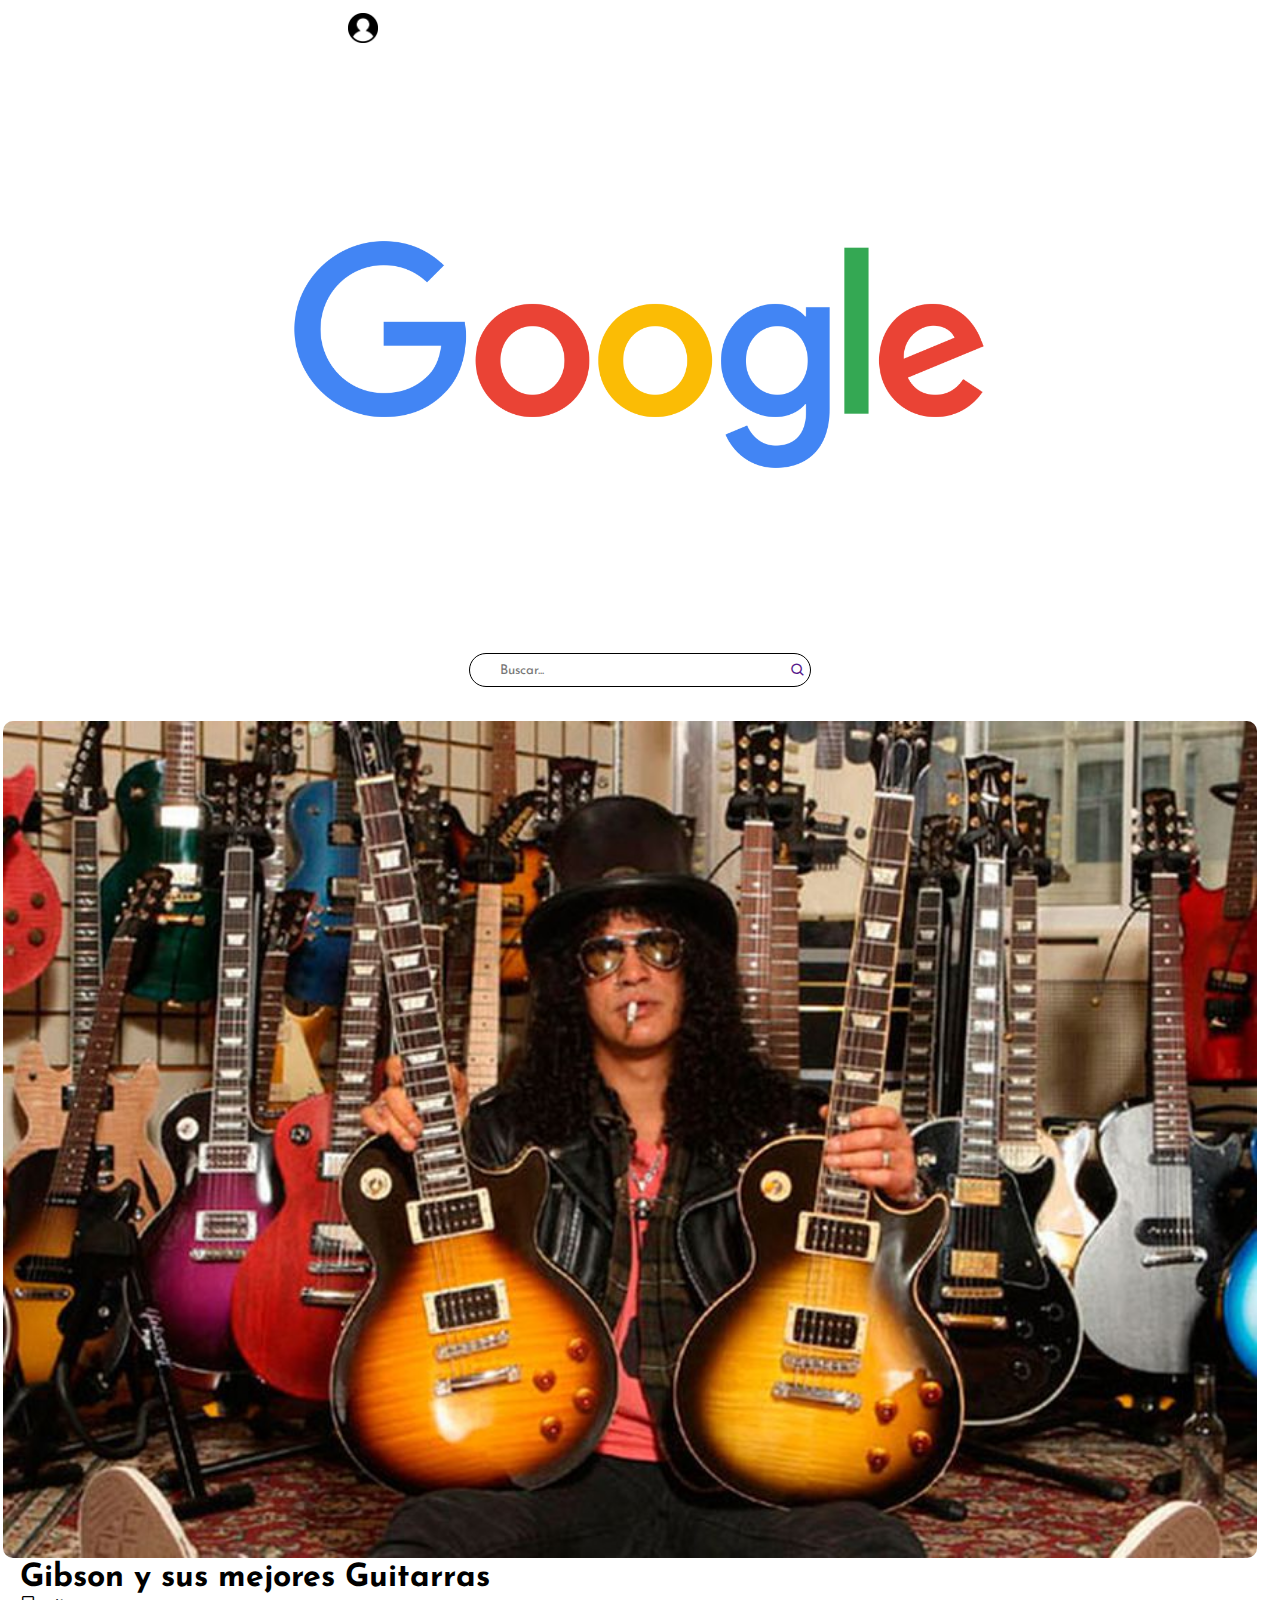
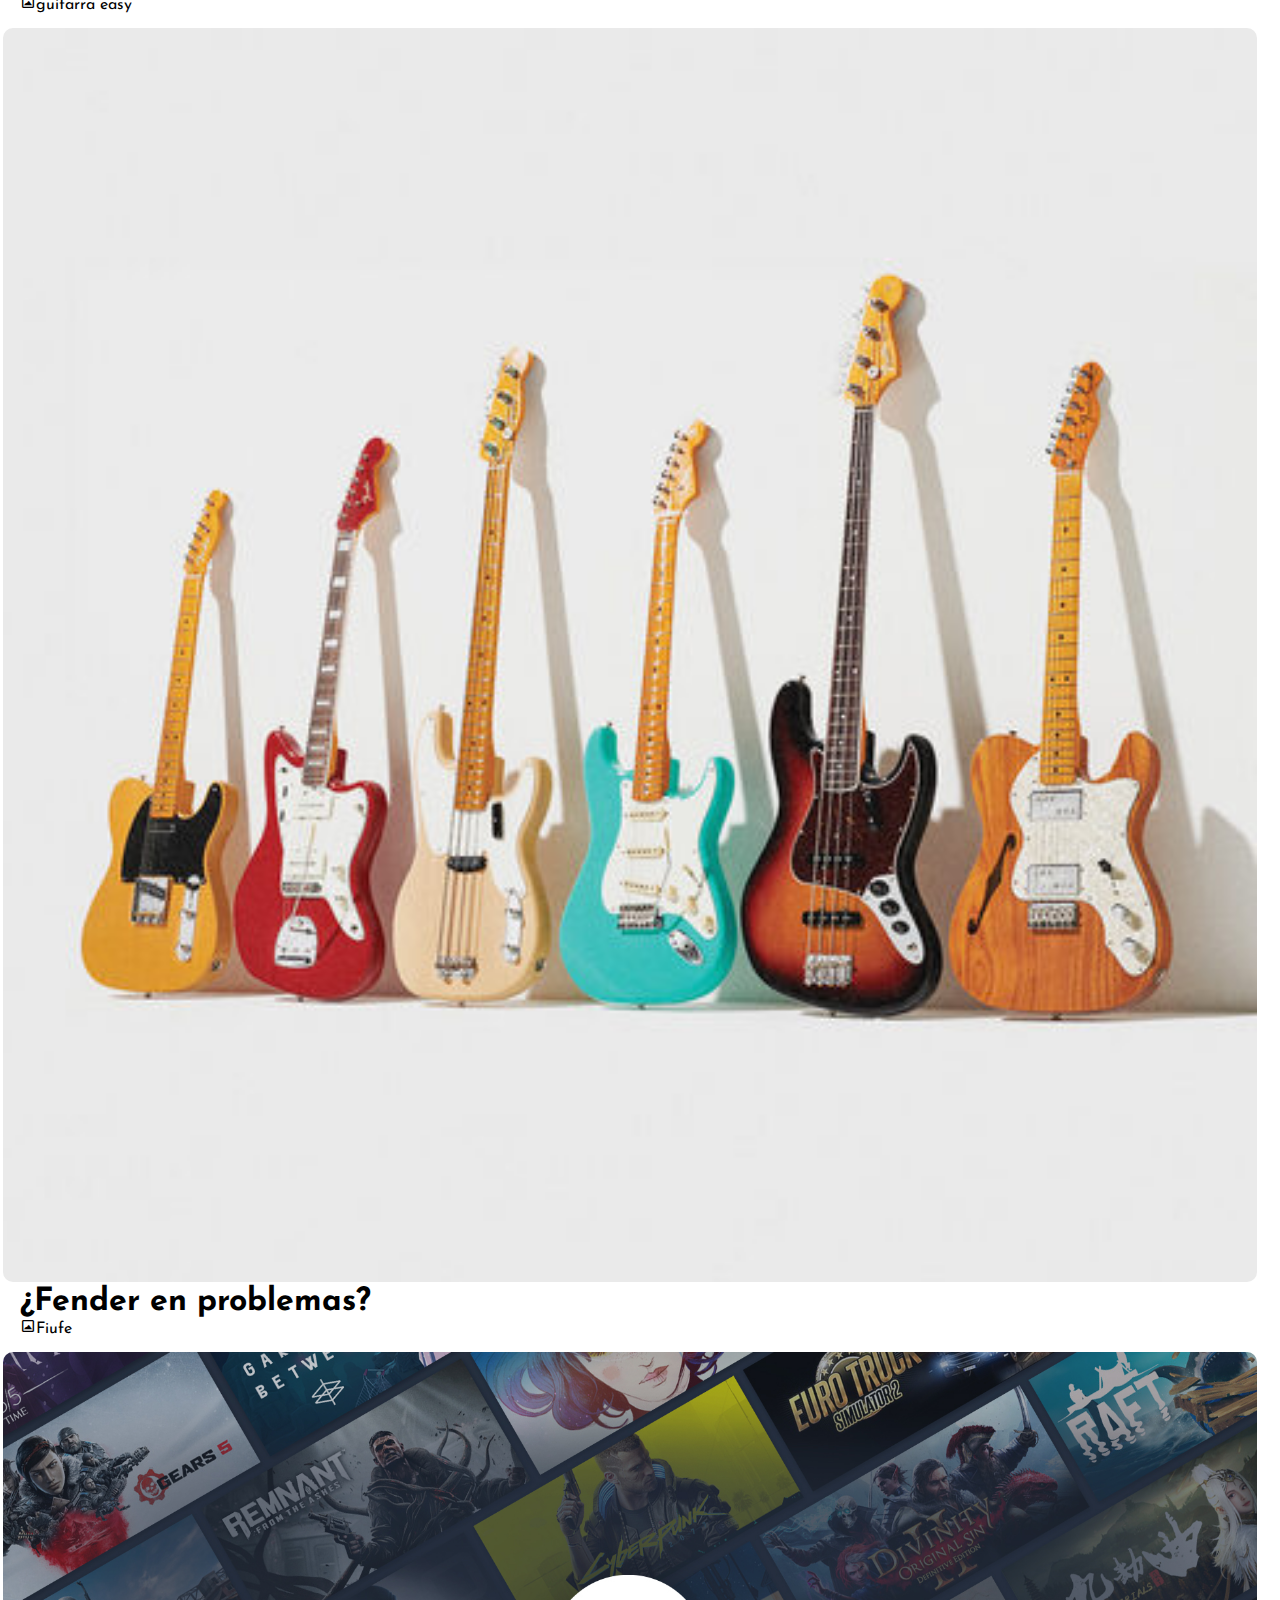
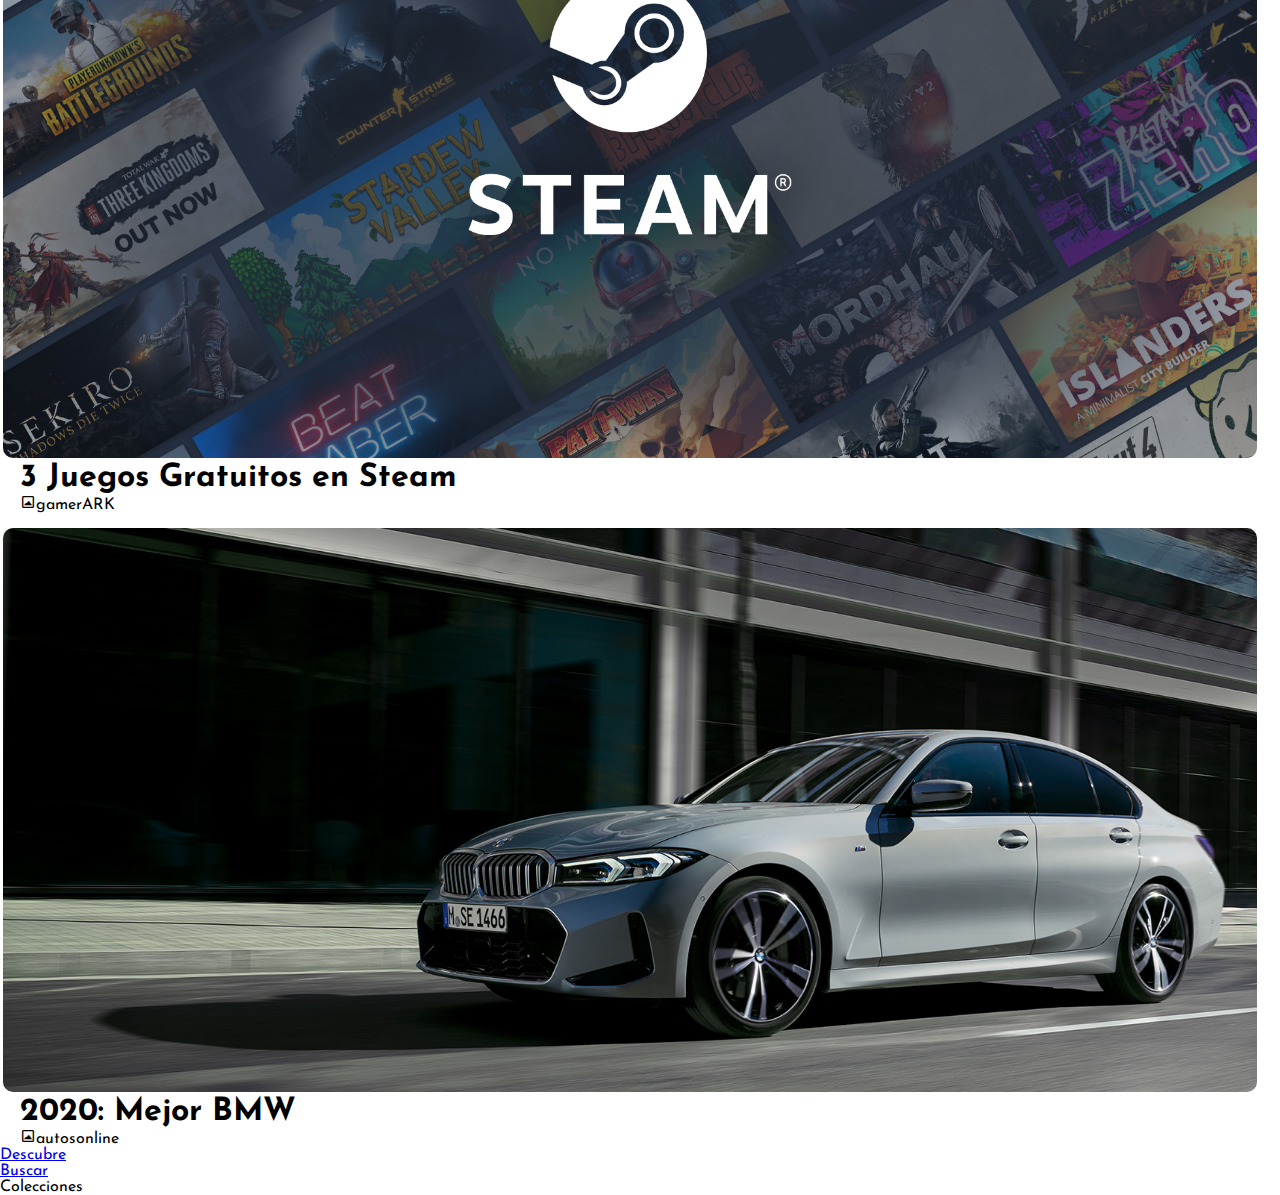
<file: index.html>
<!DOCTYPE html>
<html lang="en">

<head>
    <meta charset="UTF-8">
    <meta http-equiv="X-UA-Compatible" content="IE=edge">
    <meta name="viewport" content="width=device-width, initial-scale=1.0">
    <title>google</title>
    <link href='https://unpkg.com/boxicons@2.1.4/css/boxicons.min.css' rel='stylesheet'>
    <link rel="stylesheet" href="css/style.css">
    <link href="https://cdn.jsdelivr.net/npm/bootstrap@5.2.2/dist/css/bootstrap.min.css" rel="stylesheet" integrity="sha384-Zenh87qX5JnK2Jl0vWa8Ck2rdkQ2Bzep5IDxbcnCeuOxjzrPF/et3URy9Bv1WTRi" crossorigin="anonymous">
    <link rel="preconnect" href="https://fonts.googleapis.com">
    <link rel="preconnect" href="https://fonts.gstatic.com" crossorigin>
    <link href="https://fonts.googleapis.com/css2?family=Josefin+Sans:wght@300&display=swap" rel="stylesheet">
</head>

<body>
    <header>
        <div class="navbar">
            <nav>
                <a href="#"><img src="img/Perfil.png" class="icon"></a>
            </nav>
        </div>
        <div class="sub-nav">
            <img src="img/google.png" class="logo">
        </div>
    </header>
    <main>
        <div class="search">
            <div class="entrada">
                <input type="text" placeholder="Buscar..." >
                <div class="iconos">
                    <a href=""><i class='bx bx-search'></i></a>
                </div>
            </div>     
        </div>
        <div class="noticias">
            <div class="panel">
                <img src="img/img1.jpg" alt="">
                <h1>Gibson y sus mejores Guitarras</h1>
                <p><i class='bx bx-image-alt' ></i>guitarra easy</p>
            </div>
            <div class="panel">
                <img src="img/img2.jpg" alt="">
                <h1>¿Fender en problemas?</h1>
                <p><i class='bx bx-image-alt' ></i>Fiufe</p>
            </div>
            <div class="panel">
                <img src="img/img3.jpg" alt="">
                <h1>3 Juegos Gratuitos en Steam</h1>
                <p><i class='bx bx-image-alt' ></i>gamerARK</p>
            </div>
            <div class="panel">
                <img src="img/img4.jpg" alt="">
                <h1>2020: Mejor BMW</h1>
                <p><i class='bx bx-image-alt'></i>autosonline</p>
            </div>
        </div>    
    </main>
    <footer>
        <ul class="nav justify-content-center">
            <li class="nav-item">
              <a class="nav-link" href="#">Descubre</a>
            </li>
            <li class="nav-item">
              <a class="nav-link" href="#">Buscar</a>
            </li>
            <li class="nav-item">
              <a class="nav-link">Colecciones</a>
            </li>
          </ul>    
    </footer>
</body>

<script src="https://cdn.jsdelivr.net/npm/bootstrap@5.2.2/dist/js/bootstrap.bundle.min.js" integrity="sha384-OERcA2EqjJCMA+/3y+gxIOqMEjwtxJY7qPCqsdltbNJuaOe923+mo//f6V8Qbsw3" crossorigin="anonymous"></script>

</html>
</file>
<file: css/style.css>
*{
    padding: 0;
    margin: 0;
    font-family: 'Josefin Sans', sans-serif;
}
.navbar{
    margin: 0;
    padding: 13px;
    width: 90%;
}
img{
    margin-left: 3px;
    margin-right: 6px;
    width: 98%;
    border-radius: 10px;
}
.icon{
    margin-left: auto;
    width: 30px;
    display: flex;
    align-items:flex-start ;
    justify-content: end;
}
.sub-nav{
    display: flex;
    align-items: center;
    justify-content: center;
}
.logo{
    display: flex;
    align-items: center;
    justify-content: center;
    width: 70%;
}
.search{
    display: flex;
    align-items: center;
    justify-content: center;
    width: 100%;
}
input{
    width: 100%;
    height: 32px;
    position: relative;
    border-radius: 20px;
    border: 1px solid black;
}
.iconos{
    transform: translateY(-25px);
    position: relative;
    display: flex;
    justify-content: right;
    margin-right: 5px;
}
::placeholder{
    transform: translateX(30px);

}
.noticias{
    display: block;
    top: 50px;
}
.panel{
    margin-top: 15px;
    border-radius: 10px;
}
.panel h1{
    width: -800px;
    margin-left: 20px;
}
.panel p{
    margin-left: 20px;
}
.nav-link:hover{
    color: black;
}
@media screen and (min-width:360px){
    
    .icon{
        margin-left: 335px;
    }

    input{
        width: 340px;
    }
    .bx-search{
        left: 20px;    
    }
    
    .bxs-microphone{
        margin-left: 250px;
        left: 12px;
    }
    .bx-camera{
        left: 12px;
    }
}
</file>
